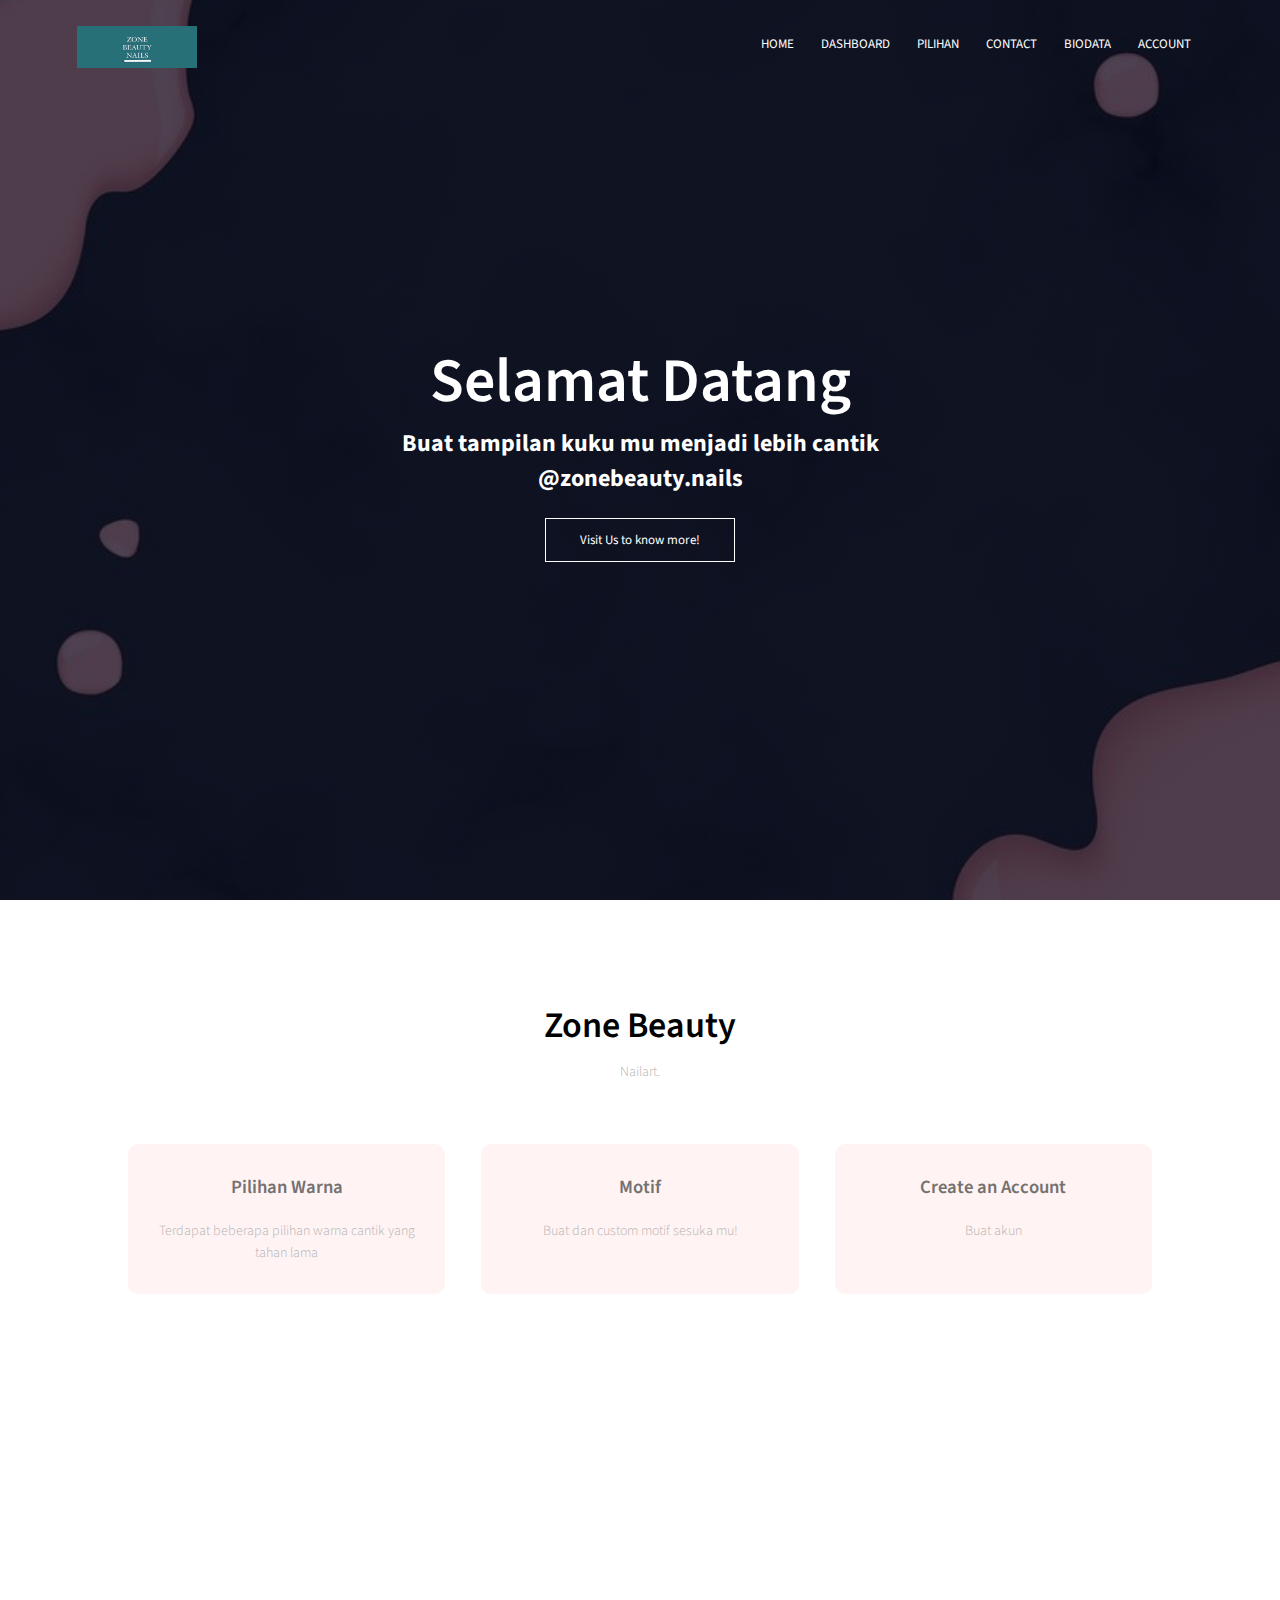
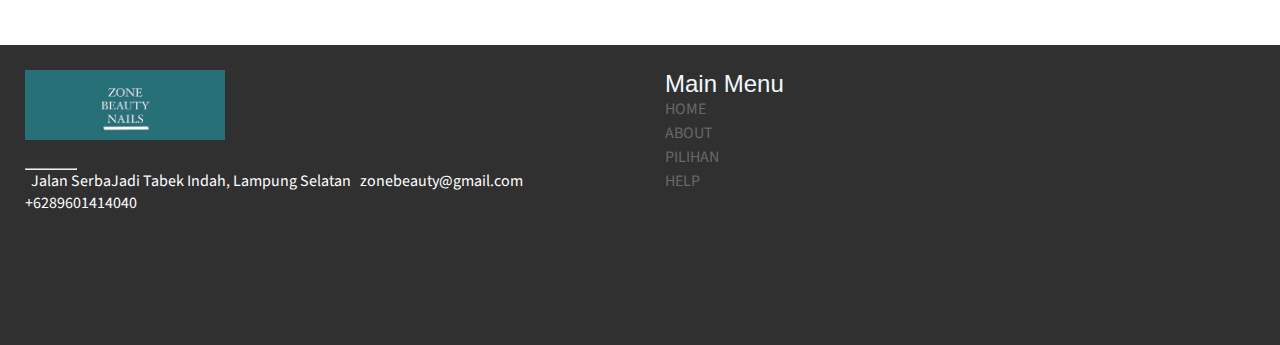
<file: html/index.html>
<!DOCTYPE html>
<html lang="en">
<head>
    <meta charset="UTF-8">
    <meta http-equiv="X-UA-Compatible" content="IE=edge">
    <meta name="viewport" content="width=device-width, initial-scale=1.0">
    <title>Home</title>
    <link rel="stylesheet" href="../css/style.css" class="style">
    <link rel="stylesheet" href="../css/Home.css" class="style">
    <link href="https://fonts.googleapis.com/css2?family=Source+Sans+Pro:wght@200;300;400;600&display=swap" rel="stylesheet">   
</head>
<body>
   <!-- <script src="app/js/myScript.js"></script> -->
        <section class="header">
            <nav>
                <a href="index.html"><img src="../image/lgo.jpeg"></a>
                <div class="nav-links" id="nav_links">
                    <button class="btn1" onclick="hideMenu()" style="background-color: transparent; border: 0px;"><i class="fa fa-close"></i></button>
                    <ul>

                        <li><a href="../html/index.html">HOME</a></li>
                        <li><a href="../html/dashboard.html">DASHBOARD</a></li>
                        <li><a href="../html/productpage.html">PILIHAN</a></li>  
                        <li><a href="../html/feedback.html">CONTACT </a></li>
                        <li><a href="../html/biodata.html">BIODATA</a></li>
                        <li><a href="../html/Login.html">ACCOUNT</a></li>

                    </ul>
                </div>
                <button class="btn1" onclick="showMenu()" style="background-color: transparent; border: 0px;"><i class="fa fa-bars"></i></button>
            </nav>

            <div class="text-box">
                <h1>Selamat Datang</h1>
                <h2>Buat tampilan kuku mu menjadi lebih cantik <br>@zonebeauty.nails</h2><br>
                <a href="../html/dashboard.html" class="hero-btn">Visit Us to know more!</a>
            </div>    

        </section>
          
        
        <!-- body -->

        <section class="course">
            <h1>Zone Beauty</h1>
            <p>Nailart.</p>
    
        <div class="row">
            <div class="course-col">
                <a style="text-decoration: none; color: rgb(116, 113, 113);"  href="../php/ProductList.php"><h3>Pilihan Warna</h3></a><p>Terdapat beberapa pilihan warna cantik yang tahan lama</p>
            </div>
            <div class="course-col">
              <a  style="text-decoration: none; color: rgb(116, 113, 113);" href="../php/postAdMain.php"><h3>Motif</h3></a><p>Buat dan custom motif sesuka mu!</p>
            </div>
            <div class="course-col">
              <a style="text-decoration: none; color: rgb(116, 113, 113);"  href="../html/Register.html"><h3>Create an Account</h3></a><p>Buat akun </p>
            </div>
        </div>
        <td align-items="center"></td>
    </section>

     <!--Footer-->
     <footer style="margin-top: 300px">
      <div class="footer">
      <div class="footer-content">
          <div class="footer-section about">
          <div class="img-footer">
              <img src="../image/lgo.jpeg" />
          </div>
          <br />
          <div class="line">
              <hr>
          </div>
          <div class ="contact">
              <span><i class="fas fa-map-pin"></i>&nbsp;&nbsp;Jalan SerbaJadi Tabek Indah, Lampung Selatan</span>
              <span><i class="fas fa-envelope"></i>&nbsp; zonebeauty@gmail.com</span>
              <span><i class="fas fa-phone"></i>&nbsp;  +6289601414040</span>
          </div>
          <br>

          </div>
          <div class="footer-section links">
          <h2>Main Menu</h2>
          <ul>
              <li><a href="#">HOME</a></li>
              <li><a href="#">ABOUT</a></li>
              <li><a href="#">PILIHAN</a></li>
              <li><a href="#">HELP</a></li>
          </ul>
          </div>
          
  </footer>


        <script>
            var navlinks = document.getElementById("nav_links");

            function showMenu()
            {
                navlinks.style.right = "0";

            }

            function hideMenu()
            {
                navlinks.style.right = "-200px";
                
            }
        </script>
        
</body>
</html>
</file>
<file: css/style.css>
*{
    margin: 0;
    padding: 0;
    font-family: 'Source Sans Pro', sans-serif;
}

.header{
    height: 100vh;
    width: 100%;
    background-image: linear-gradient(rgba(4,9,30,0.7), rgba(4,9,30,0.7)), url(../image/bg.jpeg);
    background-position: center;
    background-size: cover;
    position: relative;
}


nav{
    display: flex;
    padding: 2% 6%;
    justify-content: space-between;
    align-items: center;
    background-color:linear-gradient(rgba(4,9,30,0.9), rgba(4,9,30,0.9));

}

nav img {

    width: 120px;
}

.nav-links{
    margin-top: -3%;
    flex: 1;
    text-align: right;
    transition: 1s;
}

.nav-links ul li {
    list-style: none;
    display: inline-block;
    padding: 8px 12px;
    position: relative;
}

.nav-links ul li a {
    color: white;
    text-decoration: none;
    font-size: 13px;
    
}

.nav-links ul li::after{
    content: '';
    width: 0%;
    height: 2px;
    background: lightcoral;
    display: block;
    margin: auto;
    transition: 0.5s;
}

.nav-links ul li:hover::after{
    width: 100%;

}

.text-box{
    width: 90%;
    color: white;
    position: absolute;
    top: 50%;
    left: 50%;
    transform: translate(-50%,-50%);   
    text-align: center;
}

.text-box h1 {
    font-size: 62px;
}

.text-box p{
    margin: 10px 0 40px;
    font-size: 14px;
    color: white;
}

.hero-btn{
    display: inline-block;
    text-decoration: none;
    color: white;
    border: 1px solid white;
    padding: 12px 34px;
    font-size: 13px;
    background: transparent;
    position: relative;
    cursor: pointer;
}

.hero-btn:hover{
    border: 1px solid #f44336;
    background: #f44336;
    transition: 1s;

}

nav .fa {
    display: none;
}

/* Search Bar */

/* #topnav {
    overflow:auto;
    background-color: #e9e9e9;
    float:right;
    padding: 6px;
    border:none;
    border-radius: 10px;
    margin-top: 8px;
    margin-left: 16px;
    font-size: 17px;
  } */


/* 
@media(max-width: 700px){
    .text-box h1 {
        font-size: 20px;
    }

    .nav-links ul li {
        display: block;

    }
    
    .nav-links {
        position: absolute;
        height: 100vh;
        width: 200px;
        top: 0;
        right: -200px;
        text-align: left;
        background: #f44336;
        z-index: 2;  
    }

    nav .fa{
        display: block;
        color: white;
        margin: 10px;
        font-size: 22px;
        cursor: pointer;
    }

    .nav-links ul{
        padding: 30px;
    }

    .row{
        flex-direction: column;
    }
    
} */

/* course */

.course{
    width: 80%;
    margin: auto;
    text-align: center;
    padding-top: 100px;
}

h1{
    font-size: 36px;
    font-weight: 600;
}

p{
    color: rgb(179, 179, 179);
    font-size: 14px;
    font-weight: 300;
    line-height: 22px;
    padding: 10px;
}

.row{
    margin-top: 5%;
    display: flex;
    justify-content: space-between;

}

.course-col{
    flex-basis: 31%;
    background-color: #fff3f3;
    border-radius: 10px;
    margin-bottom: 5%;
    padding: 20px 10px;
    box-sizing: border-box;
}

h3{
    font-weight: 600;
    margin: 10px 0;
}

.course-col:hover{
    box-shadow: 0 0 20px 0px rgba(0,0,0,0.2);
    transition: 0.35s;
}

/* footer */

footer {
    position: relative;
    left: 0;
    bottom: 0;
    display: flex;
    flex-direction: column;
    width: 100%;
    background-color: #303030;
    color: white;
    height: 300px;
}
.footer .footer-content{
    
    height: 250px;
    display:flex;

}
.footer .footer-content .footer-section{
    flex:1;
    padding:25px;
}
.footer .footer-content h2{
    color: aliceblue;
    font-family:'Franklin Gothic Medium', 'Arial Narrow', Arial, sans-serif ;
    font-weight:200;
}
.footer .footer-content .about .img-footer img{
    width: 200px;
}
.footer .footer-content .about .line hr{
    width:50px;
}

.footer .footer-content .about .socials a {
    border: 1px solid gray;
    width: 45px;
    height: 35px;
    color: azure;
    padding-top: 5px;
    margin-right: 5px;
    text-align: center;
    display: inline-block;
    font-size: 1.3em;
    border-radius: 5px;
    transition: all .3s;
}
.footer .footer-content .about .socials a:hover{
    border:1px solid rgba(112, 157, 240, 0.205);
    color: rgb(152, 216, 228);
    transition: all .3s;
}
.footer .footer-content .links ul a{
    display: block;
    margin-bottom: 2px;
    font-size:medium;
    color: #686868;
    text-decoration: none;
    transition: all.3s;
}
.footer .footer-content .links ul li{
    list-style: none;
}
.footer .footer-content .links ul a:hover{
    color: aliceblue;
    margin-left: 15px;
    transition: all.3s;
}
.footer .footer-content .team-sec ul a{
    display: block;
    margin-bottom: 2px;
    font-size:medium;
    color: #686868;
    text-decoration: none;
    transition: all.3s;
}
.footer .footer-content .team-sec ul li{
    list-style: none;
}
.footer .footer-content .team-sec ul a:hover{
    color: aliceblue;
    margin-left: 15px;
    transition: all.3s;
}
.footer .footer-bottom{
    color:#686868;
    height: 20px;
    width: 100%;
    text-align: center;
    position: absolute;
    bottom:0px;
    left:0px;
    padding-top: 10px;

}
</file>
<file: css/Home.css>
/* course */

.course{
    width: 80%;
    margin: auto;
    text-align: center;
    padding-top: 100px;
}

h1{
    font-size: 36px;
    font-weight: 600;
}

p{
    color: rgb(179, 179, 179);
    font-size: 14px;
    font-weight: 300;
    line-height: 22px;
    padding: 10px;
}

.row{
    margin-top: 5%;
    display: flex;
    justify-content: space-between;

}

.course-col{
    flex-basis: 31%;
    background-color: #fff3f3;
    border-radius: 10px;
    margin-bottom: 5%;
    padding: 20px 10px;
    box-sizing: border-box;
}

h3{
    font-weight: 600;
    margin: 10px 0;
}

.course-col:hover{
    box-shadow: 0 0 20px 0px rgba(0,0,0,0.2);
    transition: 0.35s;
}
</file>
